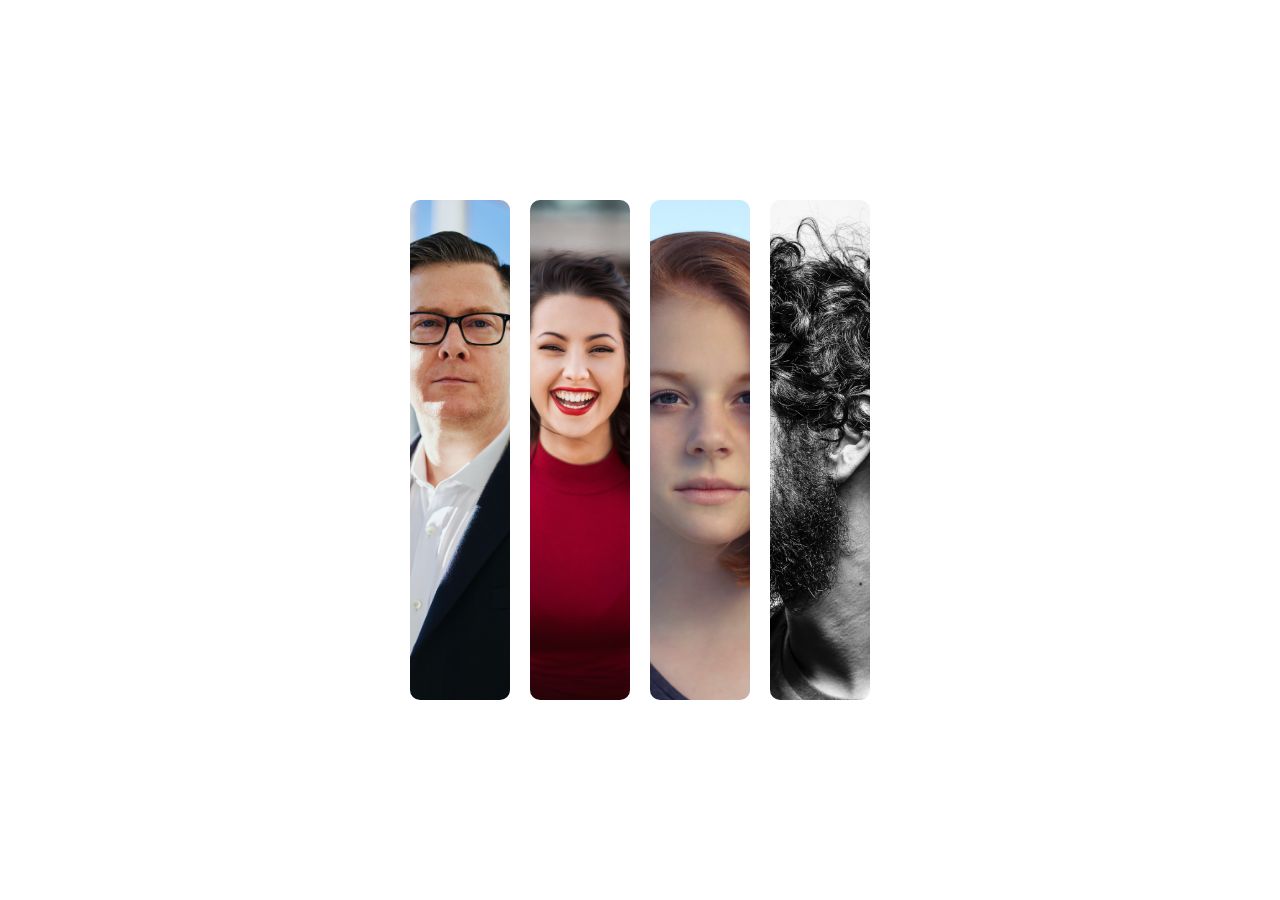
<file: expended gallery/index.html>
<!DOCTYPE html>
<html>

<head>
    <meta charset="utf-8">
    <meta name="viewport" content="width=device-width">
    <title>replit</title>
    <link href="style.css" rel="stylesheet" type="text/css" />
</head>

<body>
    <div class="container">
        <div class="section">
            <div class="profile">
                <h1>Alex </h1>
                <p>Software Devloper</p>
            </div>
            <div class="profile">
                <h1>Alina </h1>
                <p>UI/UX Designer</p>
            </div>
            <div class="profile">
                <h1>Alita</h1>
                <p>Web Devloper</p>
            </div>
            <div class="profile">
                <h1>Tony </h1>
                <p>Cloud Engineer </p>
            </div>
        </div>

    </div>


</body>

</html>
</file>
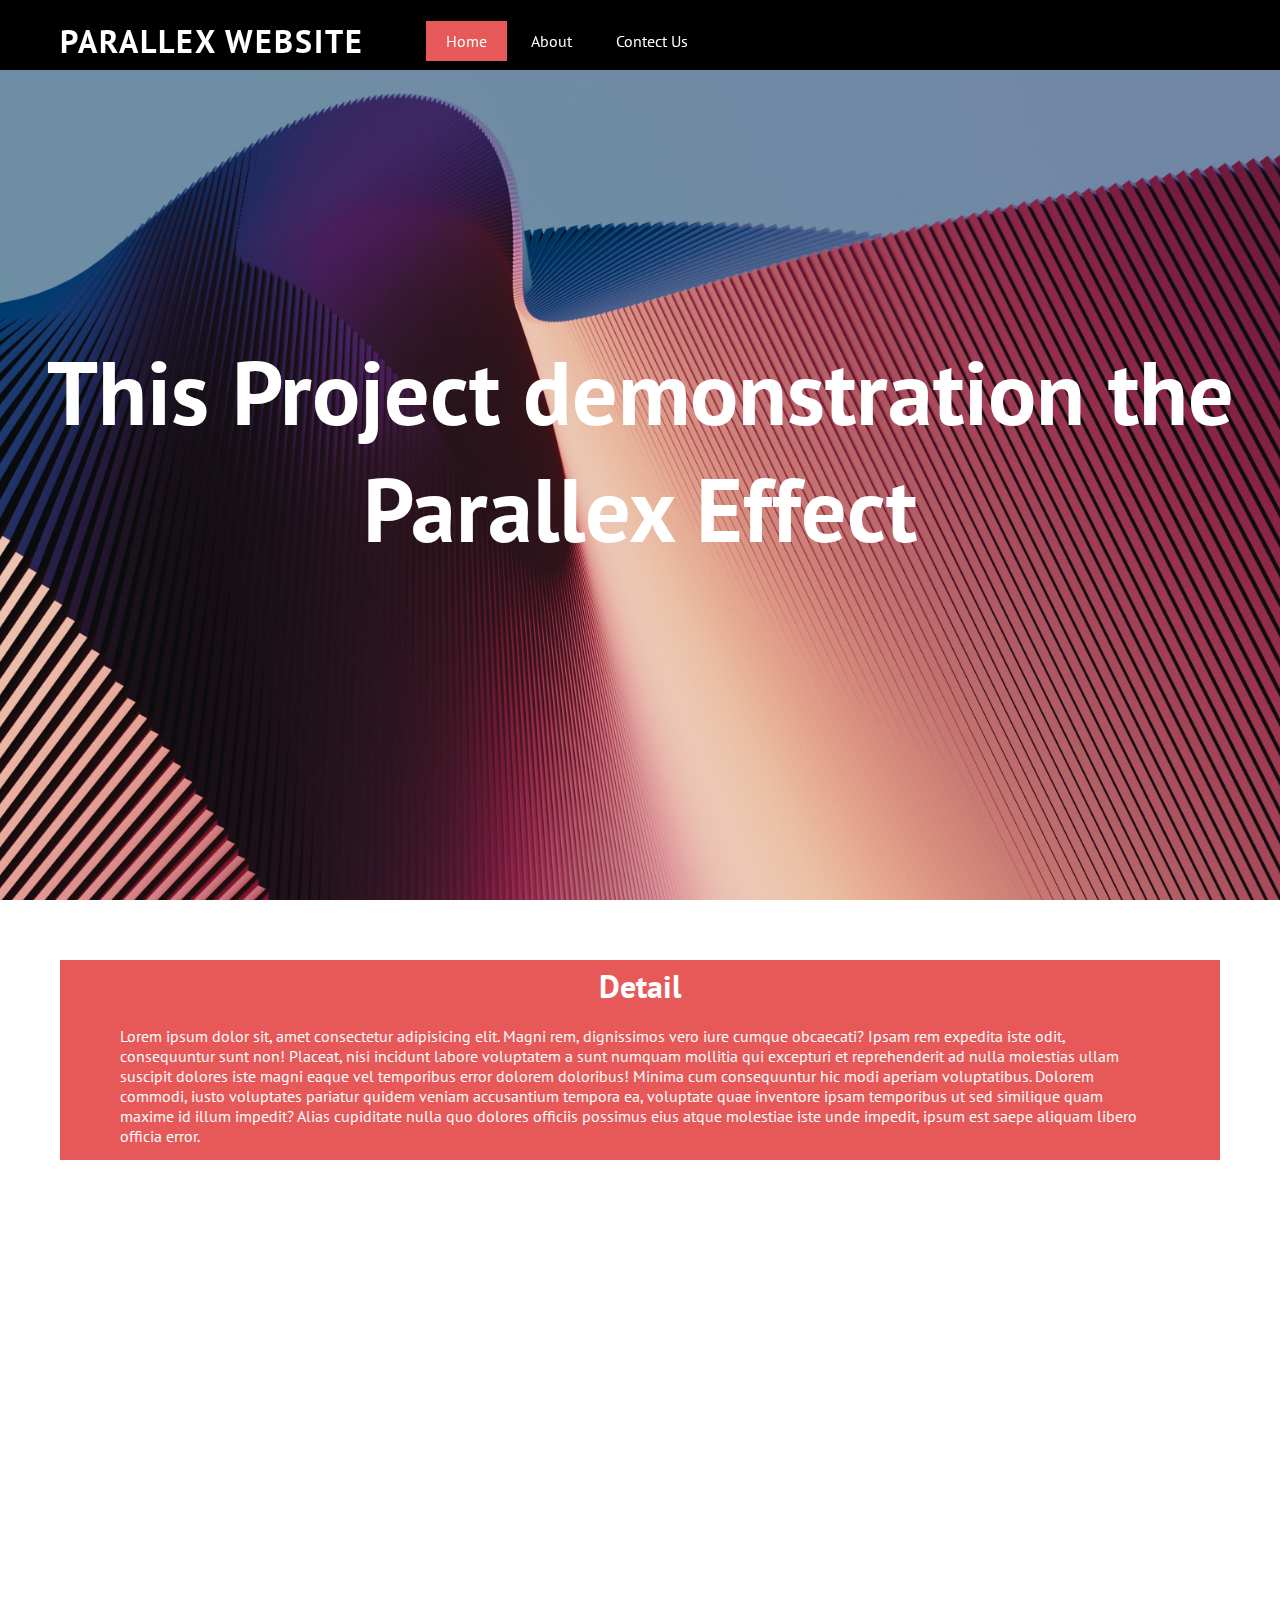
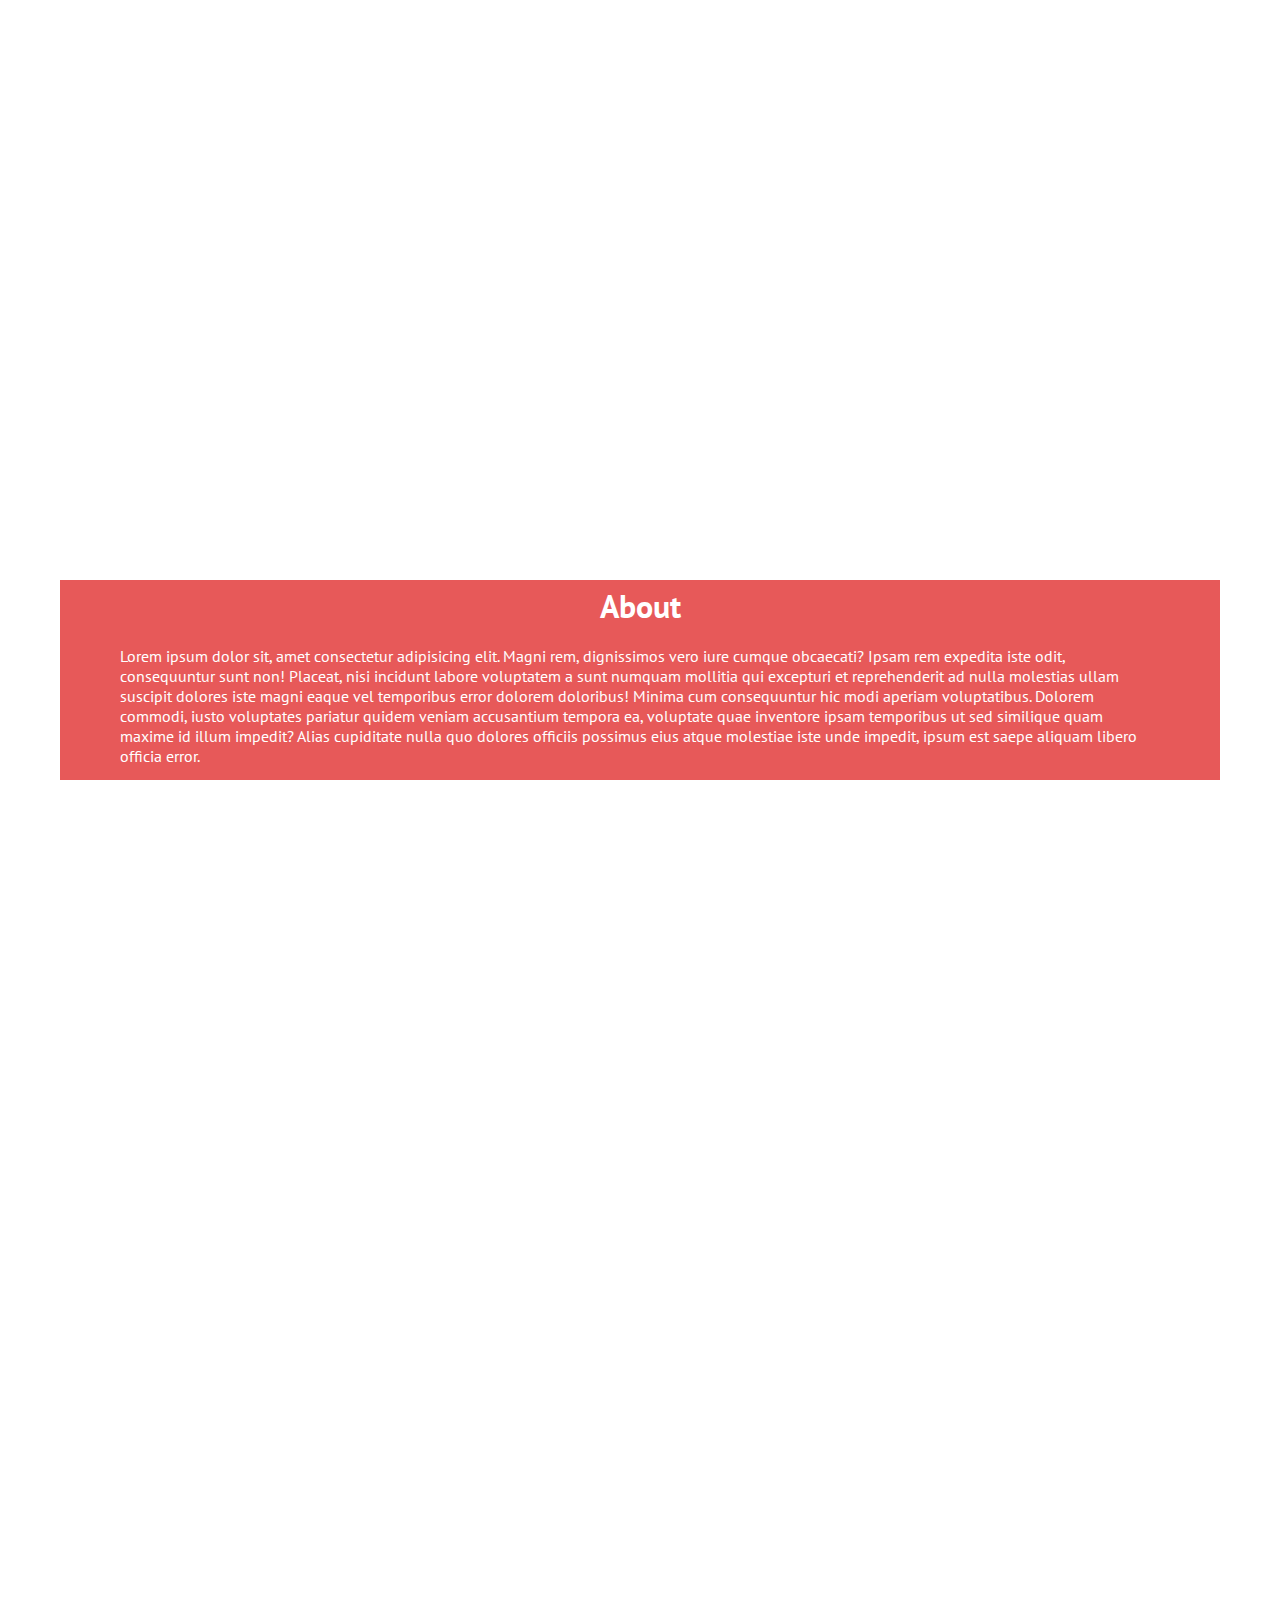
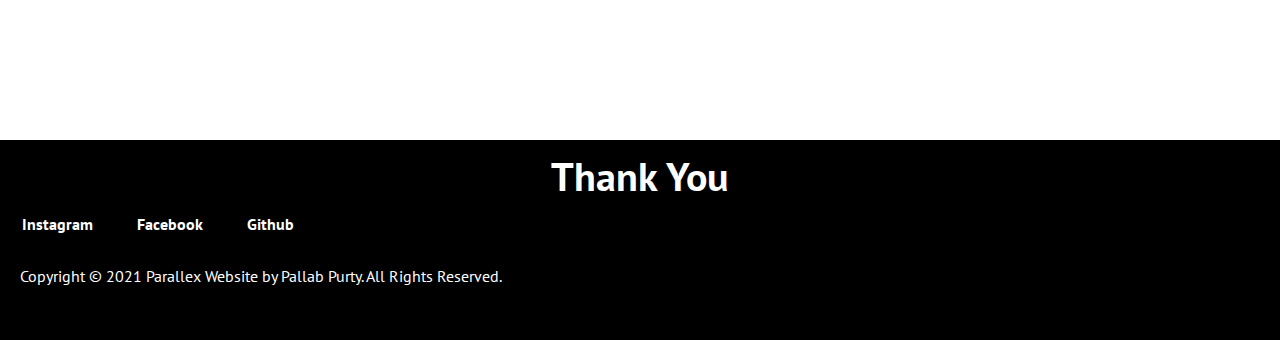
<file: Parallex website/index.html>
<!DOCTYPE html>
<html lang="en">
<head>
    <meta charset="UTF-8">
    <meta http-equiv="X-UA-Compatible" content="IE=edge">
    <meta name="viewport" content="width=device-width, initial-scale=1.0">
    <title>Document</title>
    <link rel="preconnect" href="https://fonts.googleapis.com">
    <link rel="preconnect" href="https://fonts.gstatic.com" crossorigin>
    <link href="https://fonts.googleapis.com/css2?family=PT+Sans:wght@400;700&family=Playfair+Display:wght@400;500;700&family=Poppins&family=Roboto:ital,wght@0,400;1,300&display=swap" rel="stylesheet">
    <link rel="stylesheet" href="style.css">
</head>
<body>
    <header>
        <nav class="navbar">
            <div class="logo"><h1>PARALLEX WEBSITE </h1></div>
            <ul>
                <li class="Active">Home</li>
                <li>About</li>
                <li>Contect Us</li>
            </ul>
        </nav>
    </header>

    <div class="img1">
        <div class="btext"> This Project demonstration the  Parallex Effect</div>
            
     </div>
     <div class="detail">
        <h1>detail</h1>
        <p>Lorem ipsum dolor sit, amet consectetur adipisicing elit. Magni rem, dignissimos vero iure cumque obcaecati? Ipsam rem expedita iste odit, consequuntur sunt non! Placeat, nisi incidunt labore voluptatem a sunt numquam mollitia qui excepturi et reprehenderit ad nulla molestias ullam suscipit dolores iste magni eaque vel temporibus error dolorem doloribus! Minima cum consequuntur hic modi aperiam voluptatibus. Dolorem commodi, iusto voluptates pariatur quidem veniam accusantium tempora ea, voluptate quae inventore ipsam temporibus ut sed similique quam maxime id illum impedit? Alias cupiditate nulla quo dolores officiis possimus eius atque molestiae iste unde impedit, ipsum est saepe aliquam libero officia error.</p>
    </div>
    <div class="img2">
        <div class="btext">This Projct Create with <br> HTML and CSS</div>
    </div>
</div>
<div class="detail">
   <h1>About</h1>
   <p>Lorem ipsum dolor sit, amet consectetur adipisicing elit. Magni rem, dignissimos vero iure cumque obcaecati? Ipsam rem expedita iste odit, consequuntur sunt non! Placeat, nisi incidunt labore voluptatem a sunt numquam mollitia qui excepturi et reprehenderit ad nulla molestias ullam suscipit dolores iste magni eaque vel temporibus error dolorem doloribus! Minima cum consequuntur hic modi aperiam voluptatibus. Dolorem commodi, iusto voluptates pariatur quidem veniam accusantium tempora ea, voluptate quae inventore ipsam temporibus ut sed similique quam maxime id illum impedit? Alias cupiditate nulla quo dolores officiis possimus eius atque molestiae iste unde impedit, ipsum est saepe aliquam libero officia error.</p>
</div>
<div class="img3">
   <div class="btext">This is a Dammi Project to showcase </div>
</div>

    <footer class="foot">
        
            <div> <h2>Thank You</h2></div>
            <div class="social">
                <ul>
              <li>  <a href="">Instagram</a></li>
              <li>  <a href="">Facebook</a></li>
              <li>  <a href="">Github</a></li>
            </ul>
            </div>
            <div class="Copyright"> 
                <p>Copyright © 2021 Parallex Website by Pallab Purty. All Rights Reserved.</p>
            </div>
    </footer>

    </body>
</html>
</file>
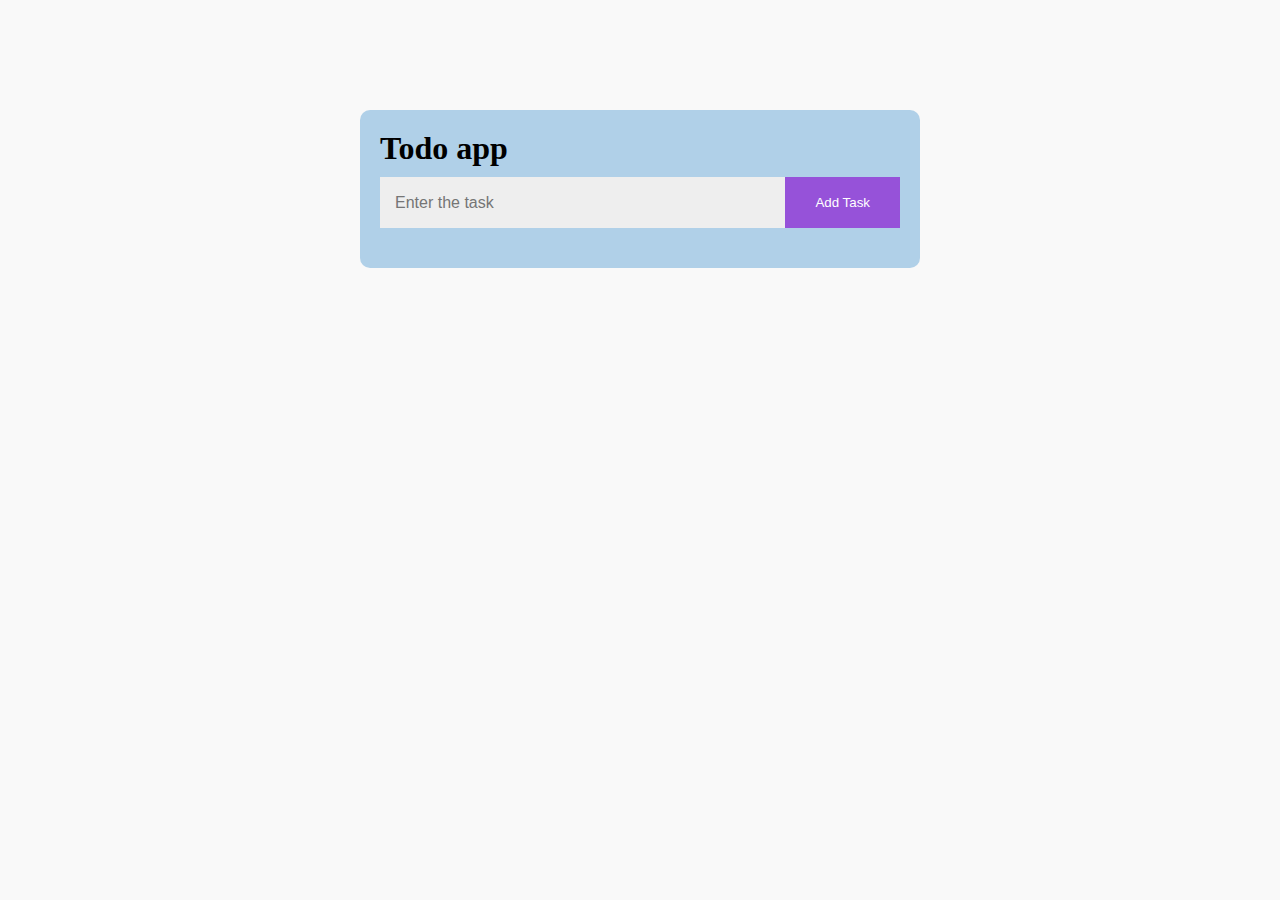
<file: To-Do App/index.html>
<!DOCTYPE html>
<html>

<head>
  <meta charset="utf-8">
  <meta name="viewport" content="width=device-width">
  <title>To-Do App</title>
  <link href="style.css" rel="stylesheet" type="text/css" />
</head>

<body>

  <div class="container">
    <div class="todo-app">
      <h1>Todo app</h1>
      <div class="row">
        <input type="text" placeholder="Enter the task" id="input-box">
        <button onclick="addTask()"> Add Task</button>
      </div>

      <ul id="my-list">
        <!-- <li class="chacked"> Creat a JavaScript Project</li>
        <li> Add It to your Protfolio</li>
        <li> upload it to GitHub</li>
        <li> Share The portfolio link or github link</li> -->
      </ul>
    </div>
  </div>







  <script src="script.js"></script>

</body>

</html>
</file>
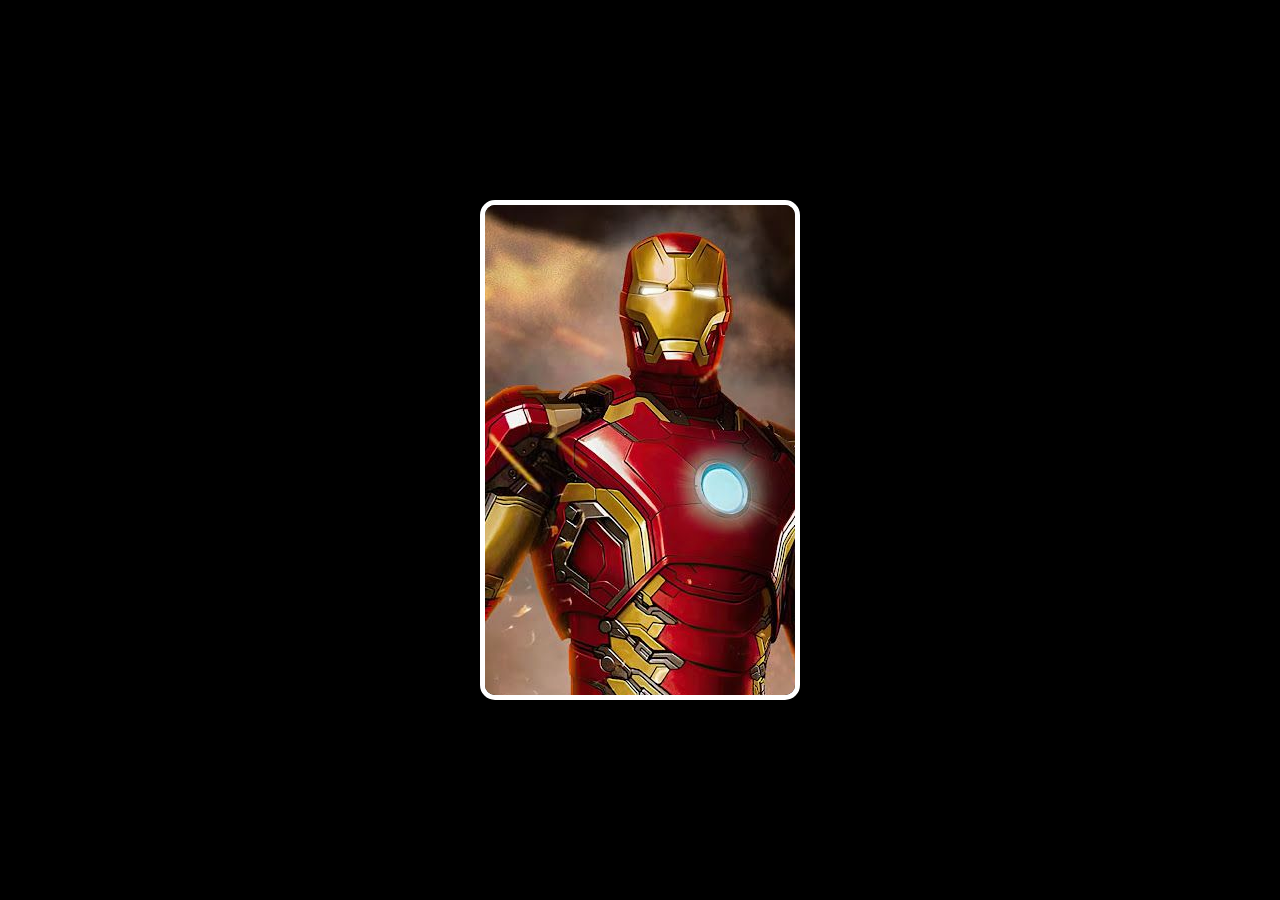
<file: component/Card hover1/index.html>
<!DOCTYPE html>
<html lang="en">
<head>
    <meta charset="UTF-8">
    <meta http-equiv="X-UA-Compatible" content="IE=edge">
    <meta name="viewport" content="width=device-width, initial-scale=1.0">
    <title>Card_hover</title>
    <link rel="stylesheet" href="style.css">
    <link rel="preconnect" href="https://fonts.googleapis.com">
    <link rel="preconnect" href="https://fonts.gstatic.com" crossorigin>
    <link href="https://fonts.googleapis.com/css2?family=Playfair+Display:wght@400;500;700&family=Poppins&family=Roboto:ital,wght@0,400;1,300&display=swap" rel="stylesheet">
</head>
<body>
    <div class="card">
        <img src="i2.jpg"  class="card-img" alt="">
        <div class="content">
            <div>
                <h1 class="title">Iron Man</h1>
                <p class="subtitle">2018    </p>
            </div>
            <p class="detail">Iron is a mineral vital to the proper function of hemoglobin, a protein needed to transport oxygen in the blood. Iron also has a role in a variety of other important processes in the body.
            </p>
            <button class="btn">Know More</button>
        </div>
    </div>
</body>
</html>
</file>
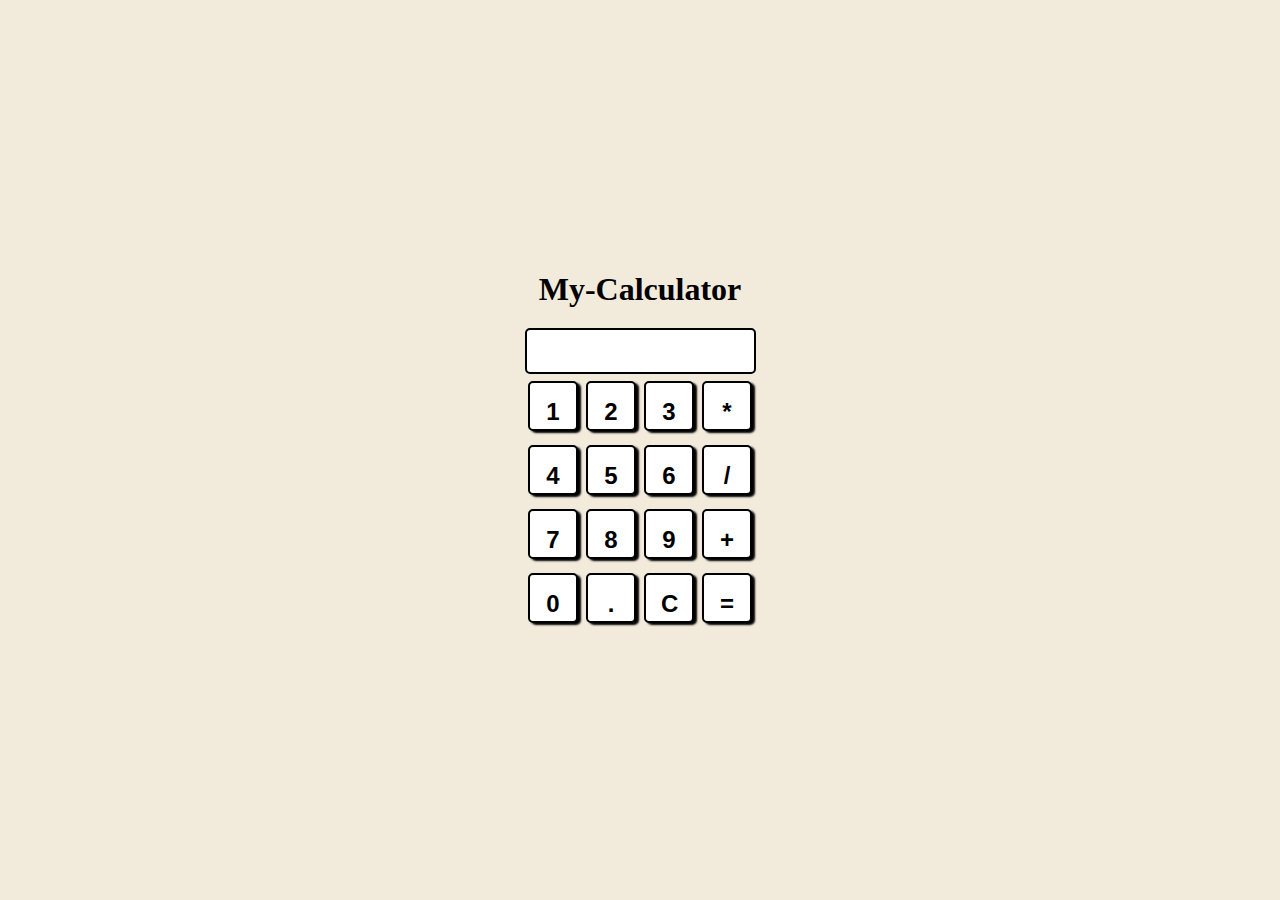
<file: movie website/Calculator/index.html>
<!DOCTYPE html>
<html>

<head>
  <meta charset="utf-8">
  <meta name="viewport" content="width=device-width">
  <title>replit</title>
  <link href="style.css" rel="stylesheet" type="text/css" />
</head>

<body>

  <div class="Container">

    <h1>My-Calculator</h1>
    <input class="input" type="text"></input>

    <div class="Row">
      <button class="button>">1</button>
      <button class="button>">2</button>
      <button class="button>">3</button>
      <button class="button>">*</button>
    </div>
    <div class="Row">
      <button class="button>">4</button>
      <button class="button>">5</button>
      <button class="button>">6</button>
      <button class="button>">/</button>
    </div>
    <div class="Row">
      <button class="button>">7</button>
      <button class="button>">8</button>
      <button class="button>">9</button>
      <button class="button>">+</button>
    </div>
    <div class="Row">
      <button class="button>">0</button>
      <button class="button>">.</button>
      <button class="button>">C</button>
      <button class="button>">=</button>
    </div>

  </div>

  <script src="script.js"></script>

</body>

</html>
</file>
<file: expended gallery/style.css>
* {
    padding: 0;
    margin: 0;
    box-sizing: border-box;
  
  }
  
  .container {
    width: 100%;
    height: 100vh;
    display: flex;
    align-items: center;
    justify-content: center;
  }
  
  .section{
    display: flex;
    align-items: center;
    justify-content: center;
  
  }
  .profile{
    margin: 10px;
    width: 100px;
    height: 500px;
    background-image: url(image/alex.jpg);
    background-size: cover;
    background-position: center;
    border-radius: 10px;
    position: relative;
    transition: width 0.5s;
    
  }
  .profile:nth-child(2){
    background-image: url(image/alina.jpg);
    background-size: cover;
    background-position: center;

  }
  .profile:nth-child(3){
    background-image: url(image/alita.jpg);
    background-size: cover;
    background-position: center;

  }
  .profile:nth-child(4){
    background-image: url(image/tony.jpg);
    background-size: cover;
    background-position: center;

  }
  .profile h1 
{
    color: white;
    position: absolute;
    bottom: 0;
    left:30px;
    opacity:0;
    transition: position opacity 0.1s;
  }
  .profile p{
    color: white;
    position: absolute;
    bottom: -10px;
    left:30px;
    opacity: 0;
    transition:position opacity 0.1s;
  }
  .profile:hover{
    width: 300px;
    cursor: pointer;
  }
  .profile:hover h1{
    bottom: 50px;
    opacity: 1;
  }
  .profile:hover p{
    bottom: 30px;
    opacity: 1;
  }
</file>
<file: Parallex website/style.css>
*{
    padding: 0;
    margin: 0;
    box-sizing: border-box;
}
body{
    font-family:  'PT Sans', sans-serif;
    scroll-behavior: smooth;
    color: white;
}
header{
    display: flex;
    justify-content: space-between;
    width: 100%;
    height: 70px;
    background-color: Black;
    position: fixed;
    top: 0;
    color: white;
    

}
.navbar{
    display: flex;
    justify-content: space-between;
    align-items: center;
    position: fixed;
    
    
}
.logo{
    padding: 20px 60px;
    letter-spacing: 2px;
}
ul {
    display:flex;
    list-style-type: none;

}
ul>li{
    padding: 10px 20px;
    margin: 2px;
    
    text-align: center;
    transition: .5s;
}
.Active{
    background-color: rgb(231, 89, 89);
}
ul>li:hover{
    background-color: rgb(231, 89, 89);
   
}
.img1{
    width: 100%;
    min-height: 100vh;
    background-image: url(img5.jpg);
    background-attachment: fixed;
    
   
}
.img2{
    width: 100%;
    min-height: 400px;
    background-image: url(img3.jpg);
    background-attachment: fixed;
    
   
}
.img3{
    width: 100%;
    min-height: 400px;
    background-image: url(img7.jpg);
    background-attachment: fixed;
    
   
}
.img1, .img2 , .img3, .img4{
    
    background-size: cover;
    background-position: center;
    background-repeat: no-repeat;
    
    

}
.btext{
    min-height: 100vh;
    font-family: 'PT Sans', sans-serif;
    font-weight: 700;
    font-size: 90px;
    text-align: center;
    display: flex;
    justify-content: center;
    align-items: center;
}
.detail{
    margin: 60px;
    display: grid;
    min-height: 200px;
    align-items: center;
    background-color: rgb(231, 89, 89);

}
.detail>h1{
    display: flex;
    justify-content: center;
    align-items: center;
    text-transform: capitalize;
}
.detail>p{
    padding: 10px 60px;
}
.foot{
    width: 100;
    min-height: 200px;
    background-color: black;
    bottom: 0;
}
h2{
    color: rgb(255, 255, 255);
    font-size: 40px;
    display: flex;
    justify-content: center;
    padding-top: 10px;
}
.social{
    min-width: 100px;
   
    display: flex;
    justify-content: space-between;
    

}
.social> ul >li>a{
   
    text-decoration: none;
    font-weight: 700;
    color: white;
 
}
.Copyright{
    padding: 20px;
    bottom: 0;
}
</file>
<file: To-Do App/style.css>
* {
    padding: 0;
    margin: 0;
    box-sizing: border-box;
  }
  
  .container {
    width: 100%;
    height: 100vh;
    padding: 10px;
    box-sizing: border-box;
    background-color: #f9f9f9;
  
  
  }
  
  .todo-app {
    width: 100%;
    max-width: 560px;
    background: #b0d0e8;
    margin: 100px auto 20px;
    padding: 20px;
    border-radius: 10px;
  
  }
  
  .todo-app h1 {
    margin-bottom: 10px;
  
  }
  
  .row {
    display: flex;
    align-items: center;
    justify-content: space-between;
    margin-bottom: 20px;
    background: #eee;
  
  }
  
  input {
    flex: 1;
    border: none;
    outline: none;
    background: transparent;
    width: 100%;
    padding: 15px;
    font-size: 16px;
  
  }
  
  button {
    background: #9652D9;
    border: none;
    outline: none;
    padding: 18px 30px;
    color: white;
    font-weight: 500;
    cursor: pointer;
  }
  
  
  
  
  
  
  ul li {
    cursor: pointer;
    position: relative;
    padding: 12px 8px 12px 40px;
    list-style-type: none;
    background: #eee;
    font-size: 18px;
    transition: 0.2s;
  
  
  
  }
  
  
  
  ul li:nth-child(odd) {
    background: #f9f9f9;
  }
  
  ul li:hover {
    background: #ddd;
  }
  
  ul li.checked {
    background: #888;
    color: #fff;
    text-decoration: line-through;
  }
  
  ul li.checked::before {
    content: '';
    position: absolute;
    border-color: #fff;
    border-style: solid;
    border-width: 0 2px 2px 0;
    top: 10px;
    left: 16px;
    transform: rotate(45deg);
    height: 15px;
    width: 7px;
  }
  
  ul li span {
    position: absolute;
    top: 0;
    right: 5px;
    width: 40px;
    height: 40px;
    line-height: 40px;
    text-align: center;
  
    font-size: 25px;
  
  
  }
  
  ul li span:hover {
    background-color: #9652D9;
    border-radius: 100%;
  }
</file>
<file: component/Card hover1/style.css>
*{
    padding: 0;
    margin: 0;
    box-sizing: border-box;

}
body{
    width: 100%;
    height: 100vh;
    background-color: rgb(0, 0, 0);
    font-size: 'Playfair Display', serif;
    display: flex;
    flex-direction: column;
    justify-content: center;
    align-items: center;
}
.card{
    width: 320px;
    height: 500px;
    border: 5px solid white;
    border-radius: 15px;
    position:relative;
    overflow:hidden;
    
}
.card:hover .content{
    left: 0;
}
.card-image{
    width: 100%;
    height: 100%;
    object-fit:cover;
}
.content{
    width: 100%;
    height: 100%;
    top: 0;
    left:-100%;
    background-color:rgba(31, 4, 4, 0.144);
    position: absolute;
    border-radius: 15px;
    backdrop-filter: blur(5px);
    padding: 30px;
    color: white;
    display:flex;
    justify-content: space-between;
    flex-direction: column;
    transition: .5s;
}

.title{
    font-size: 36px;
    
}
.detail{
   
    font-size: 16px;
    line-height: 20px;
    font-weight: 500px;
    

}
.btn{
    margin: 20px 0;
    font-weight: 500;
    padding: 10px 20px;
    border:none ;
    outline: none;
    border-radius: 5px;
    width: 120px;
    cursor: pointer;
}
</file>
<file: movie website/Calculator/style.css>
* {
    padding: 0;
    margin: 0;
  }
  
  h1 {
    color: black;
    padding-bottom: 20px;
  }
  
  .Container {
    width: 100%;
    height: 100vh;
    background-color: #F2EBDC;
    display: flex;
    flex-direction: column;
    align-items: center;
    justify-content: center;
  
  }
  
  .Row {
    padding: 5px 2px;
  
  
  }
  
  .Row button {
    width: 50px;
    height: 50px;
    background-color: white;
    padding: 15px;
    margin: 2px;
    text-align: center;
    border: 2px solid black;
    border-radius: 5px;
    font-weight: 700;
    cursor: pointer;
    box-shadow: 3px 2px 2px black;
    font-size: 24px;
  
  
  }
  
  input {
    padding: 12px 10px;
    border: 2px solid black;
    outline: none;
    border-radius: 5px;
    font-size: 16px;
  }
</file>
